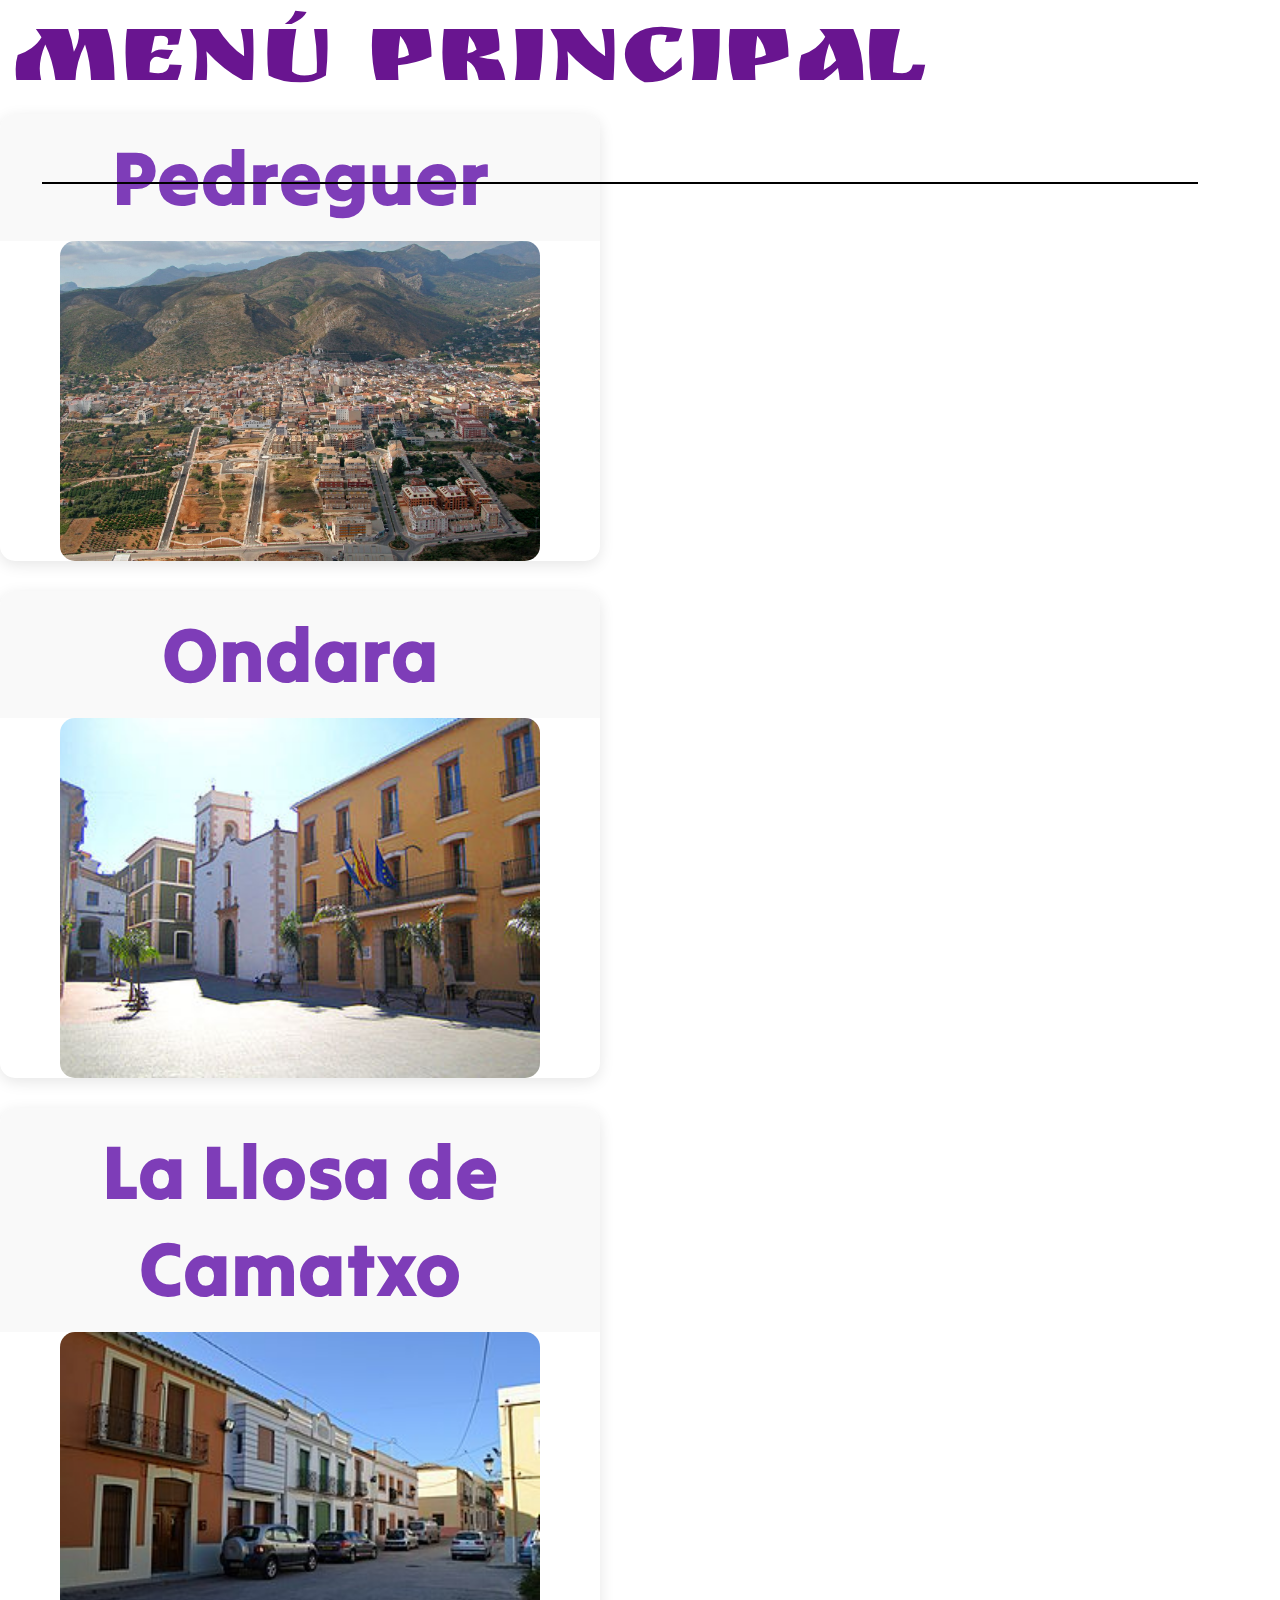
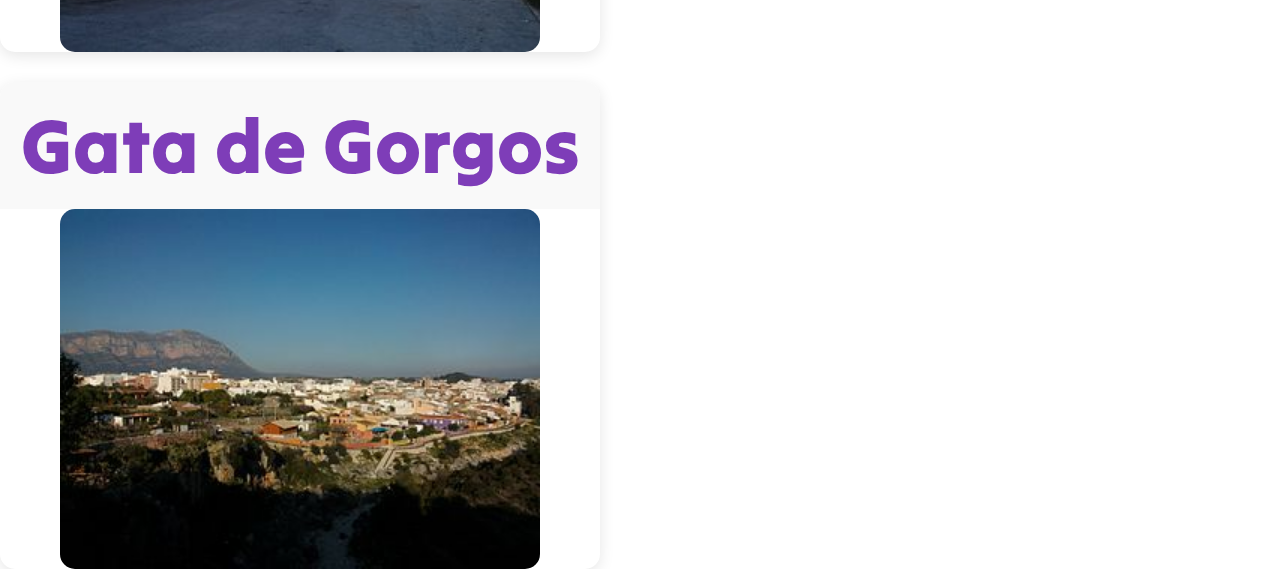
<file: index.html>
<!DOCTYPE html>
<html lang="en">
<head>
    <link rel="preconnect" href="https://fonts.googleapis.com">
    <link rel="preconnect" href="https://fonts.gstatic.com" crossorigin>
    <link href="https://fonts.googleapis.com/css2?family=Tilt+Warp&display=swap" rel="stylesheet">
    <link rel="preconnect" href="https://fonts.googleapis.com">
    <link rel="preconnect" href="https://fonts.gstatic.com" crossorigin>
    <link href="https://fonts.googleapis.com/css2?family=Ruslan+Display&family=Sixtyfour+Convergence&family=Tilt+Warp&display=swap" rel="stylesheet">
    <link rel="preconnect" href="https://fonts.googleapis.com">
    <link rel="preconnect" href="https://fonts.gstatic.com" crossorigin>
    <link href="https://fonts.googleapis.com/css2?family=Ruslan+Display&family=Sixtyfour+Convergence&display=swap" rel="stylesheet">
    <link rel='stylesheet' href='https://cdn-uicons.flaticon.com/2.6.0/uicons-bold-rounded/css/uicons-bold-rounded.css'>
    <link rel="stylesheet" type="text/css" href="estilo.css">
    <meta charset="UTF-8">
    <meta name="viewport" content="width=device-width, initial-scale=1.0">
    <title>Wiki24H</title>
    
</head>
<body>
    <div class="cabecera">
        <div class="Titulo"><h1 class="Nombre_Pagina">Menú principal</h1></div>


        
        <input class="checkbox" type="checkbox" >
        <i class="icons fi fi-br-menu-burger"></i>
        <i class="icons fi fi-br-cross"></i>
        <ul class="menu">
            <li><a href="">Perfil <img src="imgs/user-svgrepo-com.svg" alt="Perfil"></a></li>
            <li><a href="favoritos.html">Favoritos <img src="imgs/hearth-svgrepo-com.svg" alt="Favoritos icon"></a></li>
            <li><a href="index.html">Menú principal</a></li>
            <li><a href="">Cerrar sesión <img src="imgs/user-xmark-alt-1-svgrepo-com.svg" alt="cerrar sesión"></a></li>
            <li><a href="google_maps.html">Maps <img src="imgs/map-svgrepo-com.svg" alt="Map icon"></a></li>
        </ul>
        
        
        <div class="sepaCabCont">
            <div class="linea"></div>
        </div>
        
    </div>




    <div class="gallery-menu">
        <a href="pueblo_Pedreguer.html">
            <div class="card-menu primero">
                <h2 class="nombre_pueblo">Pedreguer</h2>
                <img src="imgs/Pedreguer_desde_el_aire.jpg" alt="Pedreguer">
            </div>
        </a>

        <a href="">
            <div class="card-menu">
                <h2 class="nombre_pueblo">Ondara</h2>
                <img src="imgs/ondara.jpg" alt="Ondara">
            </div>
        </a>
        
        <a href="">
            <div class="card-menu">
                <h2 class="nombre_pueblo">La Llosa de Camatxo</h2>
                <img src="imgs/La_Llosa_de_Camatxo.JPG" alt="La Llosa de Camatxo">
            </div>
        </a>
        
        <a href="">
            <div class="card-menu">
                <h2 class="nombre_pueblo">Gata de Gorgos</h2>
                <img src="imgs/ata_orgos.jpg" alt="Gata de Gorgos">
            </div>
        </a>
        
    </div>

</body>
</html>
</file>
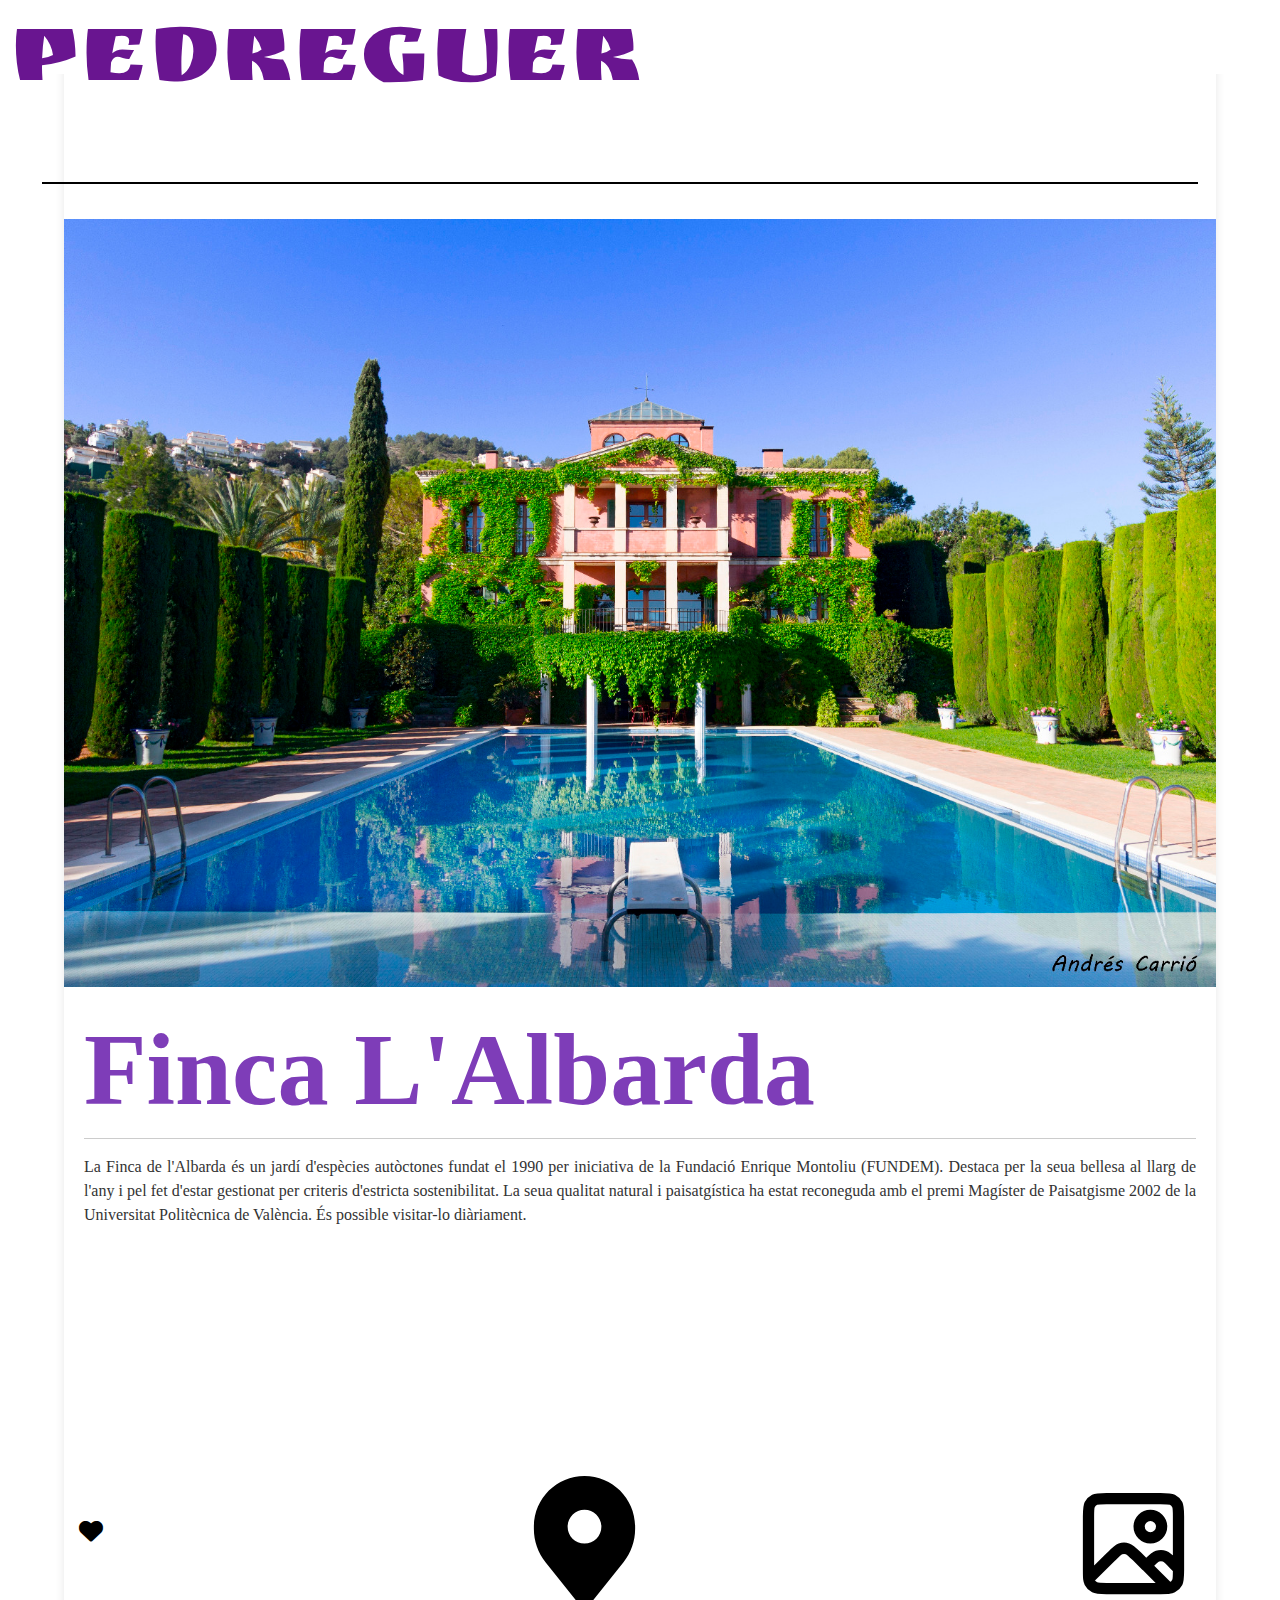
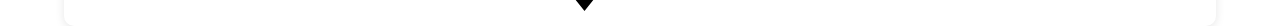
<file: DescripcionAlbarda.html>
<!DOCTYPE html>
<html lang="en">
<head>

    <link rel="stylesheet" href="https://cdnjs.cloudflare.com/ajax/libs/font-awesome/6.0.0-beta3/css/all.min.css">

    <link rel="preconnect" href="https://fonts.googleapis.com">
    <link rel="preconnect" href="https://fonts.gstatic.com" crossorigin>
    <link href="https://fonts.googleapis.com/css2?family=Tilt+Warp&display=swap" rel="stylesheet">
    <link rel="preconnect" href="https://fonts.googleapis.com">
    <link rel="preconnect" href="https://fonts.gstatic.com" crossorigin>
    <link href="https://fonts.googleapis.com/css2?family=Ruslan+Display&family=Sixtyfour+Convergence&family=Tilt+Warp&display=swap" rel="stylesheet">
    <link rel="preconnect" href="https://fonts.googleapis.com">
    <link rel="preconnect" href="https://fonts.gstatic.com" crossorigin>
    <link href="https://fonts.googleapis.com/css2?family=Ruslan+Display&family=Sixtyfour+Convergence&display=swap" rel="stylesheet">
    <link rel='stylesheet' href='https://cdn-uicons.flaticon.com/2.6.0/uicons-bold-rounded/css/uicons-bold-rounded.css'>
    <link rel="stylesheet" type="text/css" href="estilo.css">
    <meta charset="UTF-8">
    <meta name="viewport" content="width=device-width, initial-scale=1.0">
    <title>Finca L'Albarda</title>
</head>
<body>
    <div class="cabecera">
        <a style="text-decoration: none;" href="pueblo_Pedreguer.html"><div class="Titulo"><h1 class="Nombre_Pagina">Pedreguer</h1></div></a>
        


        
        <input class="checkbox" type="checkbox" >
        <i class="icons fi fi-br-menu-burger"></i>
        <i class="icons fi fi-br-cross"></i>
        <ul class="menu">
            <li><a href="">Perfil <img src="imgs/user-svgrepo-com.svg" alt="Perfil"></a></li>
            <li><a href="favoritos.html">Favoritos <img src="imgs/hearth-svgrepo-com.svg" alt="Favoritos icon"></a></li>
            <li><a href="index.html">Menú principal</a></li>
            <li><a href="">Cerrar sesión <img src="imgs/user-xmark-alt-1-svgrepo-com.svg" alt="cerrar sesión"></a></li>
            <li><a href="google_maps.html">Maps <img src="imgs/map-svgrepo-com.svg" alt="Map icon"></a></li>
        </ul>
        
        
        <div class="sepaCabCont">
            <div class="linea"></div>
        </div>
    </div>




    <div class="card-lugar">
        <img src="imgs/Finca_la_Albarda.JPG" alt="Iglesia Pedreguer">
        <div class="card-content-lugar">
            <h2>Finca L'Albarda</h2>
            <hr>
            <p>
                La Finca de l'Albarda és un jardí d'espècies autòctones fundat el 1990 per iniciativa de la Fundació Enrique Montoliu (FUNDEM). Destaca per la seua bellesa al llarg de l'any i pel fet d'estar gestionat per criteris d'estricta sostenibilitat.  La seua qualitat natural i paisatgística ha estat reconeguda amb el premi Magíster de Paisatgisme 2002 de la Universitat Politècnica de València.
És possible visitar-lo diàriament.
            </p>
        </div>
        <div class="card-icons-lugar">
            <label class="icon-button-lugar" for="favCheckbox">
                <input type="checkbox" id="favCheckbox">
                <i class="fa fa-heart"></i>
            </label>

            <a href="https://maps.app.goo.gl/X7trMU1zx5pVqWdY9" class="icon-button-lugar icon-imagenes">
                <img src="imgs/map-pin-svgrepo-com.svg" alt="">
            </a>

            <a href="imgAlbarda.html" class="icon-button-lugar icon-imagenes">
                <img src="imgs/image-square-svgrepo-com.svg" alt="">
            </a>
        </div>
    </div>
</body>
</html>
</file>
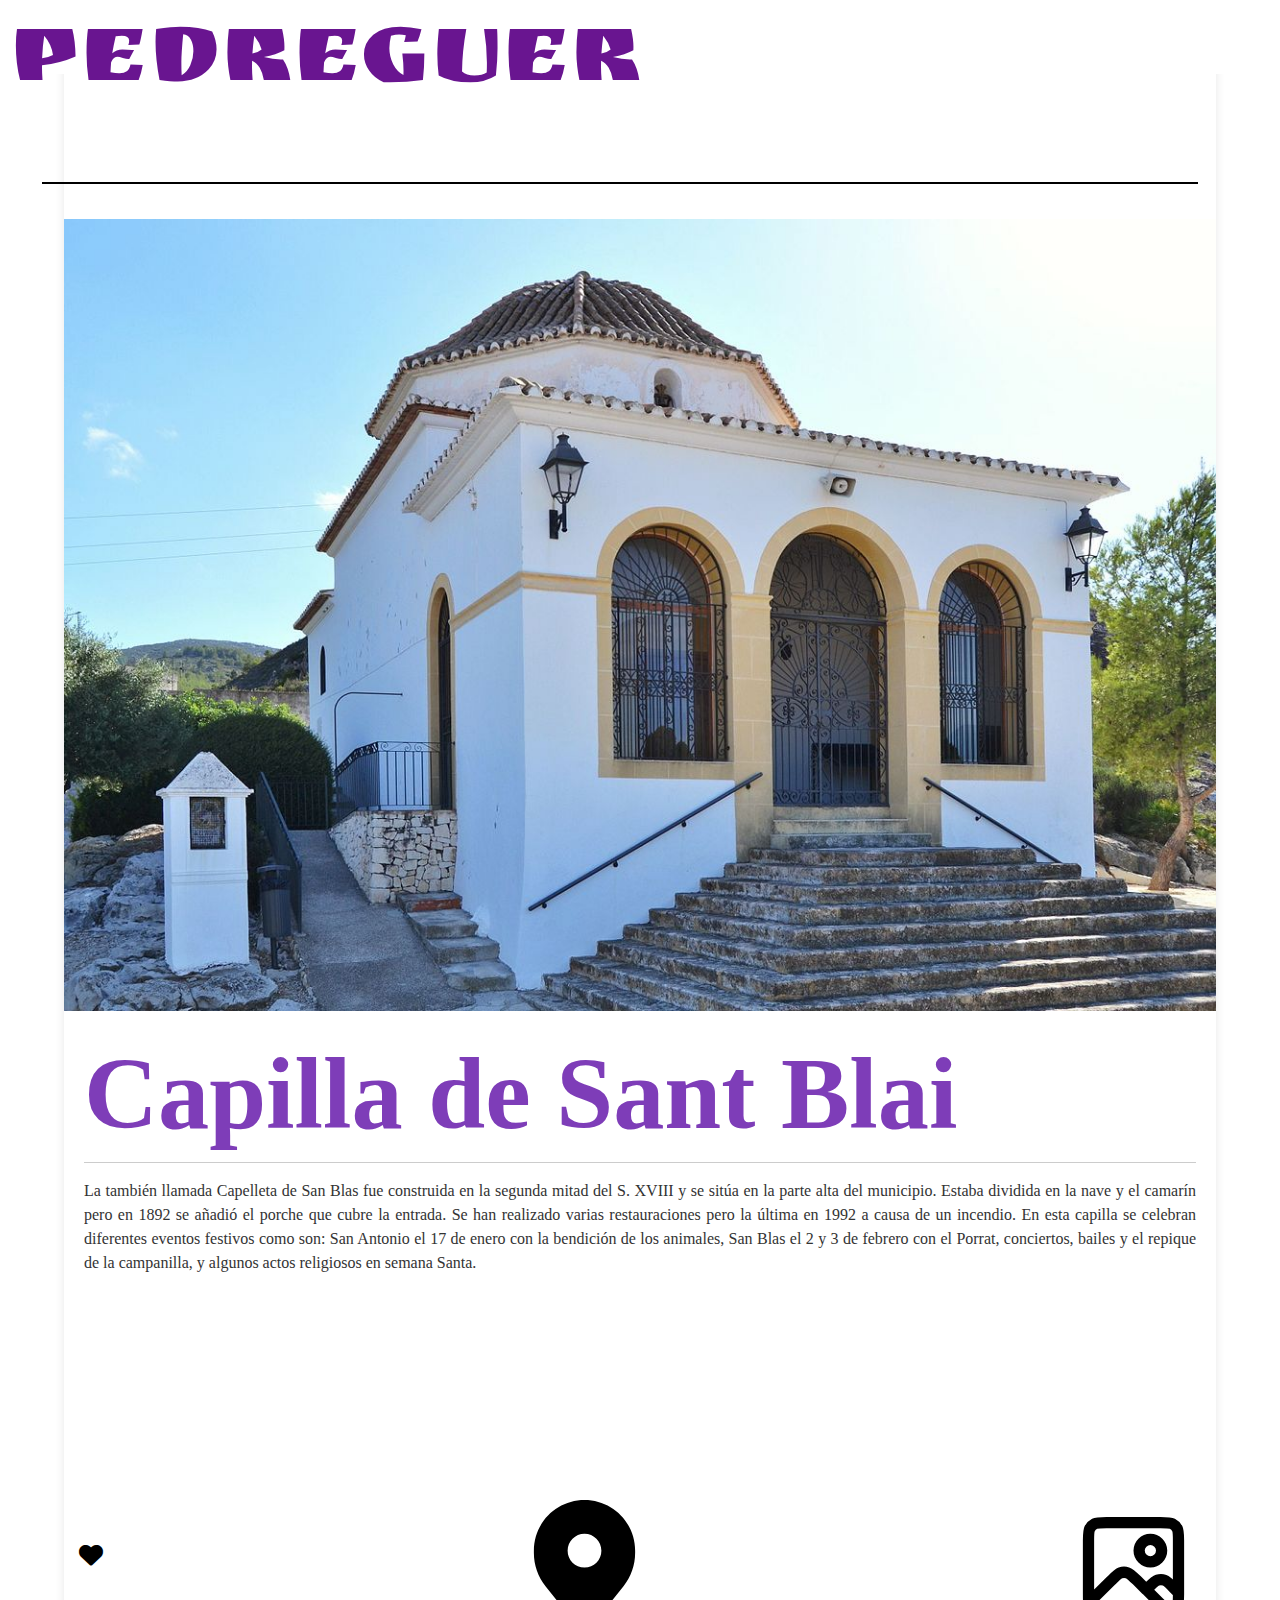
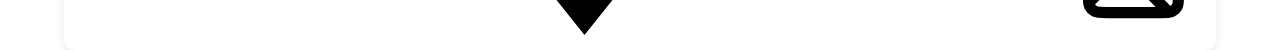
<file: DescripcionCapilla.html>
<!DOCTYPE html>
<html lang="en">
<head>

    <link rel="stylesheet" href="https://cdnjs.cloudflare.com/ajax/libs/font-awesome/6.0.0-beta3/css/all.min.css">

    <link rel="preconnect" href="https://fonts.googleapis.com">
    <link rel="preconnect" href="https://fonts.gstatic.com" crossorigin>
    <link href="https://fonts.googleapis.com/css2?family=Tilt+Warp&display=swap" rel="stylesheet">
    <link rel="preconnect" href="https://fonts.googleapis.com">
    <link rel="preconnect" href="https://fonts.gstatic.com" crossorigin>
    <link href="https://fonts.googleapis.com/css2?family=Ruslan+Display&family=Sixtyfour+Convergence&family=Tilt+Warp&display=swap" rel="stylesheet">
    <link rel="preconnect" href="https://fonts.googleapis.com">
    <link rel="preconnect" href="https://fonts.gstatic.com" crossorigin>
    <link href="https://fonts.googleapis.com/css2?family=Ruslan+Display&family=Sixtyfour+Convergence&display=swap" rel="stylesheet">
    <link rel='stylesheet' href='https://cdn-uicons.flaticon.com/2.6.0/uicons-bold-rounded/css/uicons-bold-rounded.css'>
    <link rel="stylesheet" type="text/css" href="estilo.css">
    <meta charset="UTF-8">
    <meta name="viewport" content="width=device-width, initial-scale=1.0">
    <title>Capilla de Sant Blai</title>
</head>
<body>
    <div class="cabecera">
        <a style="text-decoration: none;" href="pueblo_Pedreguer.html"><div class="Titulo"><h1 class="Nombre_Pagina">Pedreguer</h1></div></a>
        


        
        <input class="checkbox" type="checkbox" >
        <i class="icons fi fi-br-menu-burger"></i>
        <i class="icons fi fi-br-cross"></i>
        <ul class="menu">
            <li><a href="">Perfil <img src="imgs/user-svgrepo-com.svg" alt="Perfil"></a></li>
            <li><a href="favoritos.html">Favoritos <img src="imgs/hearth-svgrepo-com.svg" alt="Favoritos icon"></a></li>
            <li><a href="index.html">Menú principal</a></li>
            <li><a href="">Cerrar sesión <img src="imgs/user-xmark-alt-1-svgrepo-com.svg" alt="cerrar sesión"></a></li>
            <li><a href="google_maps.html">Maps <img src="imgs/map-svgrepo-com.svg" alt="Map icon"></a></li>
        </ul>
        
        
        <div class="sepaCabCont">
            <div class="linea"></div>
        </div>
    </div>




    <div class="card-lugar">
        <img src="imgs/Capelleta_pedreguer.jpg" alt="Capilla de Sant Blai">
        <div class="card-content-lugar">
            <h2>Capilla de Sant Blai</h2>
            <hr>
            <p>
                La también llamada Capelleta de San Blas fue construida en la segunda mitad del S. XVIII y se sitúa en la parte alta del municipio. Estaba dividida en la nave y el camarín pero en 1892 se añadió el porche que cubre la entrada. Se han realizado varias restauraciones pero la última en 1992 a causa de un incendio. En esta capilla se celebran diferentes eventos festivos como son: San Antonio el 17 de enero con la bendición de los animales, San Blas el 2 y 3 de febrero con el Porrat, conciertos, bailes y el repique de la campanilla, y algunos actos religiosos en semana Santa.
            </p>
        </div>
        <div class="card-icons-lugar">
            <label class="icon-button-lugar" for="favCheckbox">
                <input type="checkbox" id="favCheckbox">
                <i class="fa fa-heart"></i>
            </label>

            <a href="https://maps.app.goo.gl/9LSUtM3854cUE6Qn9" class="icon-button-lugar icon-imagenes">
                <img src="imgs/map-pin-svgrepo-com.svg" alt="">
            </a>
        
            <a href="imgCapilla.html" class="icon-button-lugar icon-imagenes">
                <img src="imgs/image-square-svgrepo-com.svg" alt="">
            </a>
        </div>
    </div>
</body>
</html>
</file>
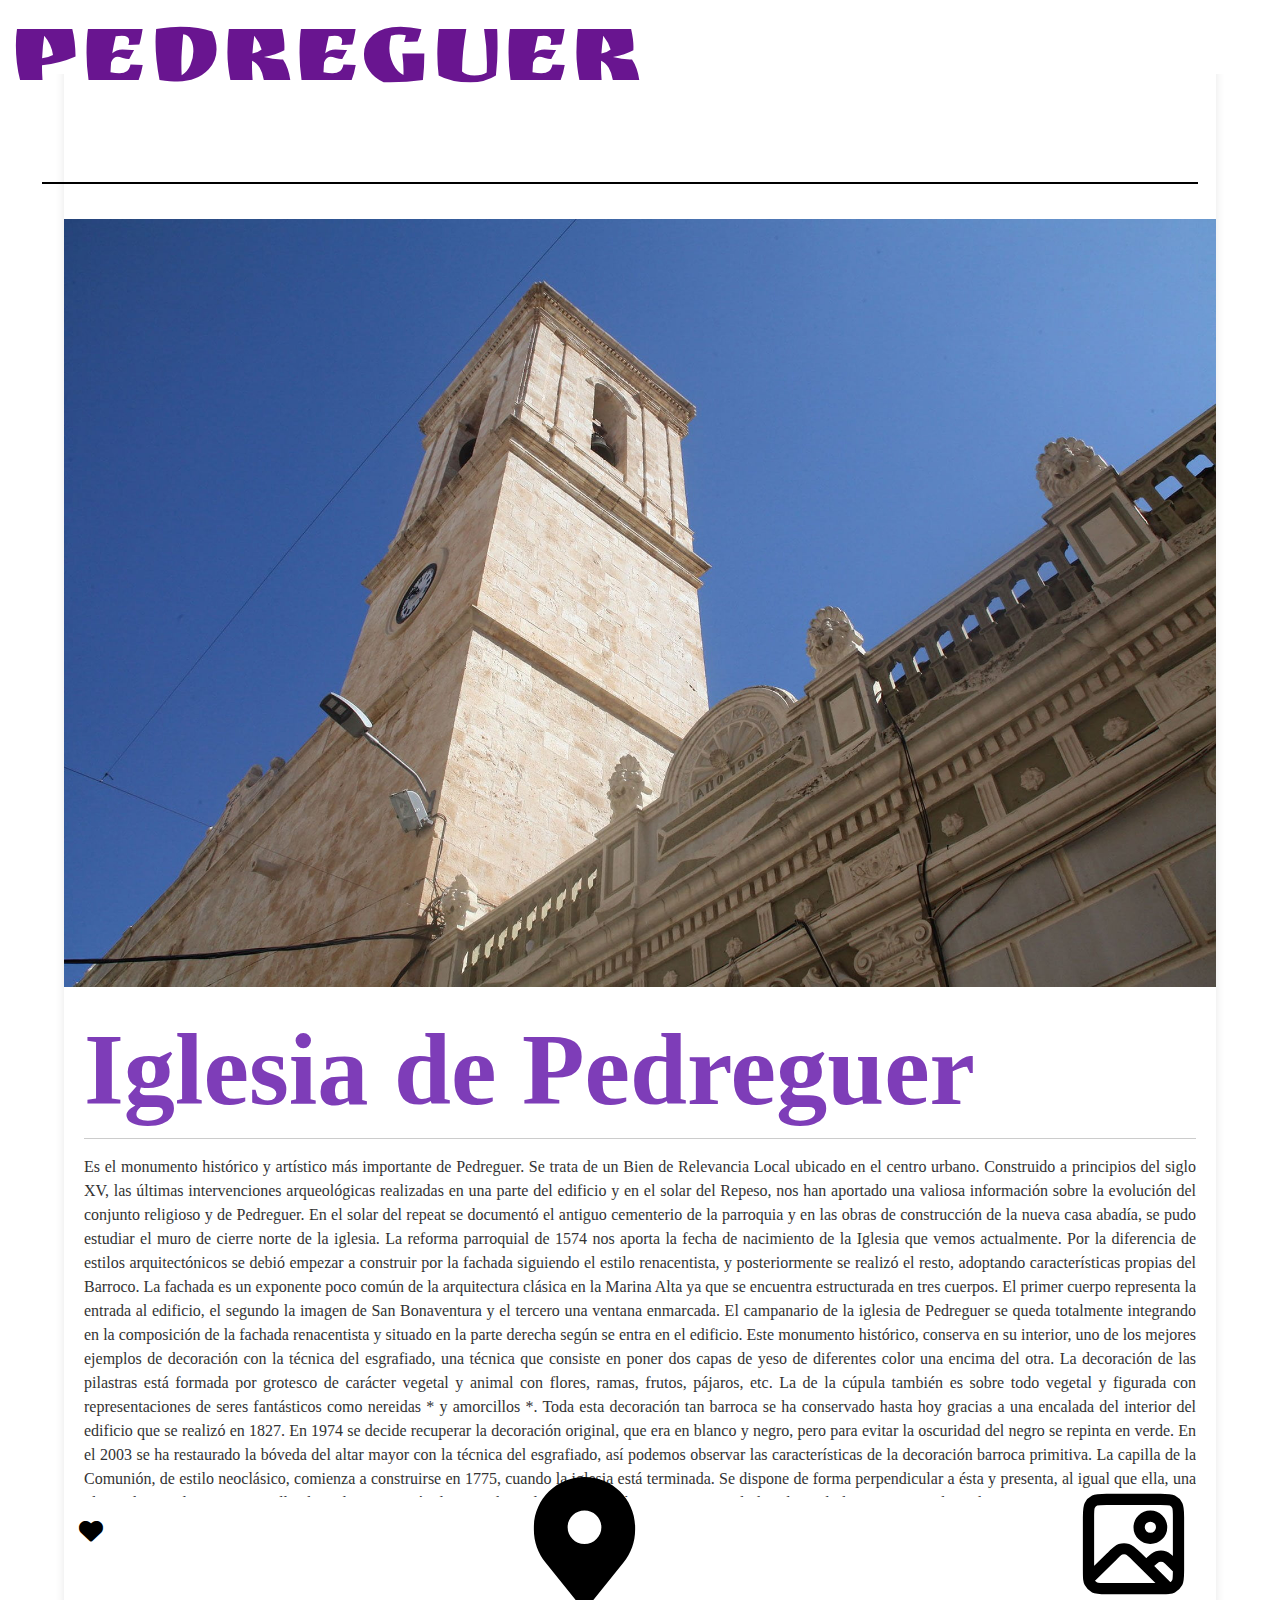
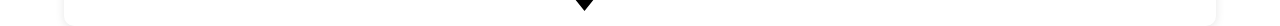
<file: DescripcionIglesia.html>
<!DOCTYPE html>
<html lang="en">
<head>

    <link rel="stylesheet" href="https://cdnjs.cloudflare.com/ajax/libs/font-awesome/6.0.0-beta3/css/all.min.css">

    <link rel="preconnect" href="https://fonts.googleapis.com">
    <link rel="preconnect" href="https://fonts.gstatic.com" crossorigin>
    <link href="https://fonts.googleapis.com/css2?family=Tilt+Warp&display=swap" rel="stylesheet">
    <link rel="preconnect" href="https://fonts.googleapis.com">
    <link rel="preconnect" href="https://fonts.gstatic.com" crossorigin>
    <link href="https://fonts.googleapis.com/css2?family=Ruslan+Display&family=Sixtyfour+Convergence&family=Tilt+Warp&display=swap" rel="stylesheet">
    <link rel="preconnect" href="https://fonts.googleapis.com">
    <link rel="preconnect" href="https://fonts.gstatic.com" crossorigin>
    <link href="https://fonts.googleapis.com/css2?family=Ruslan+Display&family=Sixtyfour+Convergence&display=swap" rel="stylesheet">
    <link rel='stylesheet' href='https://cdn-uicons.flaticon.com/2.6.0/uicons-bold-rounded/css/uicons-bold-rounded.css'>
    <link rel="stylesheet" type="text/css" href="estilo.css">
    <meta charset="UTF-8">
    <meta name="viewport" content="width=device-width, initial-scale=1.0">
    <title>Iglesia de Pedreguer</title>
</head>
<body>
    <div class="cabecera">
        <a style="text-decoration: none;" href="pueblo_Pedreguer.html"><div class="Titulo"><h1 class="Nombre_Pagina">Pedreguer</h1></div></a>
        


        
        <input class="checkbox" type="checkbox" >
        <i class="icons fi fi-br-menu-burger"></i>
        <i class="icons fi fi-br-cross"></i>
        <ul class="menu">
            <li><a href="">Perfil <img src="imgs/user-svgrepo-com.svg" alt="Perfil"></a></li>
            <li><a href="favoritos.html">Favoritos <img src="imgs/hearth-svgrepo-com.svg" alt="Favoritos icon"></a></li>
            <li><a href="index.html">Menú principal</a></li>
            <li><a href="">Cerrar sesión <img src="imgs/user-xmark-alt-1-svgrepo-com.svg" alt="cerrar sesión"></a></li>
            <li><a href="google_maps.html">Maps <img src="imgs/map-svgrepo-com.svg" alt="Map icon"></a></li>
        </ul>
        
        
        <div class="sepaCabCont">
            <div class="linea"></div>
        </div>
    </div>




    <div class="card-lugar">
        <img src="imgs/Iglesia_Pedreguer.JPG" alt="Iglesia Pedreguer">
        <div class="card-content-lugar">
            <h2>Iglesia de Pedreguer</h2>
            <hr>
            <p>
                Es el monumento histórico y artístico más importante de Pedreguer. Se trata de un Bien de Relevancia Local ubicado en el centro urbano. Construido a principios del siglo XV, las últimas intervenciones arqueológicas realizadas en una parte del edificio y en el solar del Repeso, nos han aportado una valiosa información sobre la evolución del conjunto religioso y de Pedreguer. En el solar del repeat se documentó el antiguo cementerio de la parroquia y en las obras de construcción de la nueva casa abadía, se pudo estudiar el muro de cierre norte de la iglesia.

La reforma parroquial de 1574 nos aporta la fecha de nacimiento de la Iglesia que vemos actualmente. Por la diferencia de estilos arquitectónicos se debió empezar a construir por la fachada siguiendo el estilo renacentista, y posteriormente se realizó el resto, adoptando características propias del Barroco.

La fachada es un exponente poco común de la arquitectura clásica en la Marina Alta ya que se encuentra estructurada en tres cuerpos. El primer cuerpo representa la entrada al edificio, el segundo la imagen de San Bonaventura y el tercero una ventana enmarcada.

El campanario de la iglesia de Pedreguer se queda totalmente integrando en la composición de la fachada renacentista y situado en la parte derecha según se entra en el edificio.

Este monumento histórico, conserva en su interior, uno de los mejores ejemplos de decoración con la técnica del esgrafiado, una técnica que consiste en poner dos capas de yeso de diferentes color una encima del otra. La decoración de las pilastras está formada por grotesco de carácter vegetal y animal con flores, ramas, frutos, pájaros, etc. La de la cúpula también es sobre todo vegetal y figurada con representaciones de seres fantásticos como nereidas * y amorcillos *. Toda esta decoración tan barroca se ha conservado hasta hoy gracias a una encalada del interior del edificio que se realizó en 1827. En 1974 se decide recuperar la decoración original, que era en blanco y negro, pero para evitar la oscuridad del negro se repinta en verde. En el 2003 se ha restaurado la bóveda del altar mayor con la técnica del esgrafiado, así podemos observar las características de la decoración barroca primitiva.

La capilla de la Comunión, de estilo neoclásico, comienza a construirse en 1775, cuando la iglesia está terminada. Se dispone de forma perpendicular a ésta y presenta, al igual que ella, una planta de cruz latina con capillas laterales y una cúpula central en el crucero.

El órgano Grenzing de la iglesia de la Santa Cruz de Pedreguer se inaugura el día de San Bonaventura de 1997 diseñado por el arquitecto Simon Platt.

            </p>
        </div>
        <div class="card-icons-lugar">
            <label class="icon-button-lugar" for="favCheckbox">
                <input type="checkbox" id="favCheckbox">
                <i class="fa fa-heart"></i>
            </label>

            <a href="https://maps.app.goo.gl/Mife7QApsJtQmM7Y8" class="icon-button-lugar icon-imagenes">
                <img src="imgs/map-pin-svgrepo-com.svg" alt="">
            </a>

            <a href="imgIglesia.html" class="icon-button-lugar icon-imagenes">
                <img src="imgs/image-square-svgrepo-com.svg" alt="">
            </a>
        </div>
    </div>
</body>
</html>
</file>
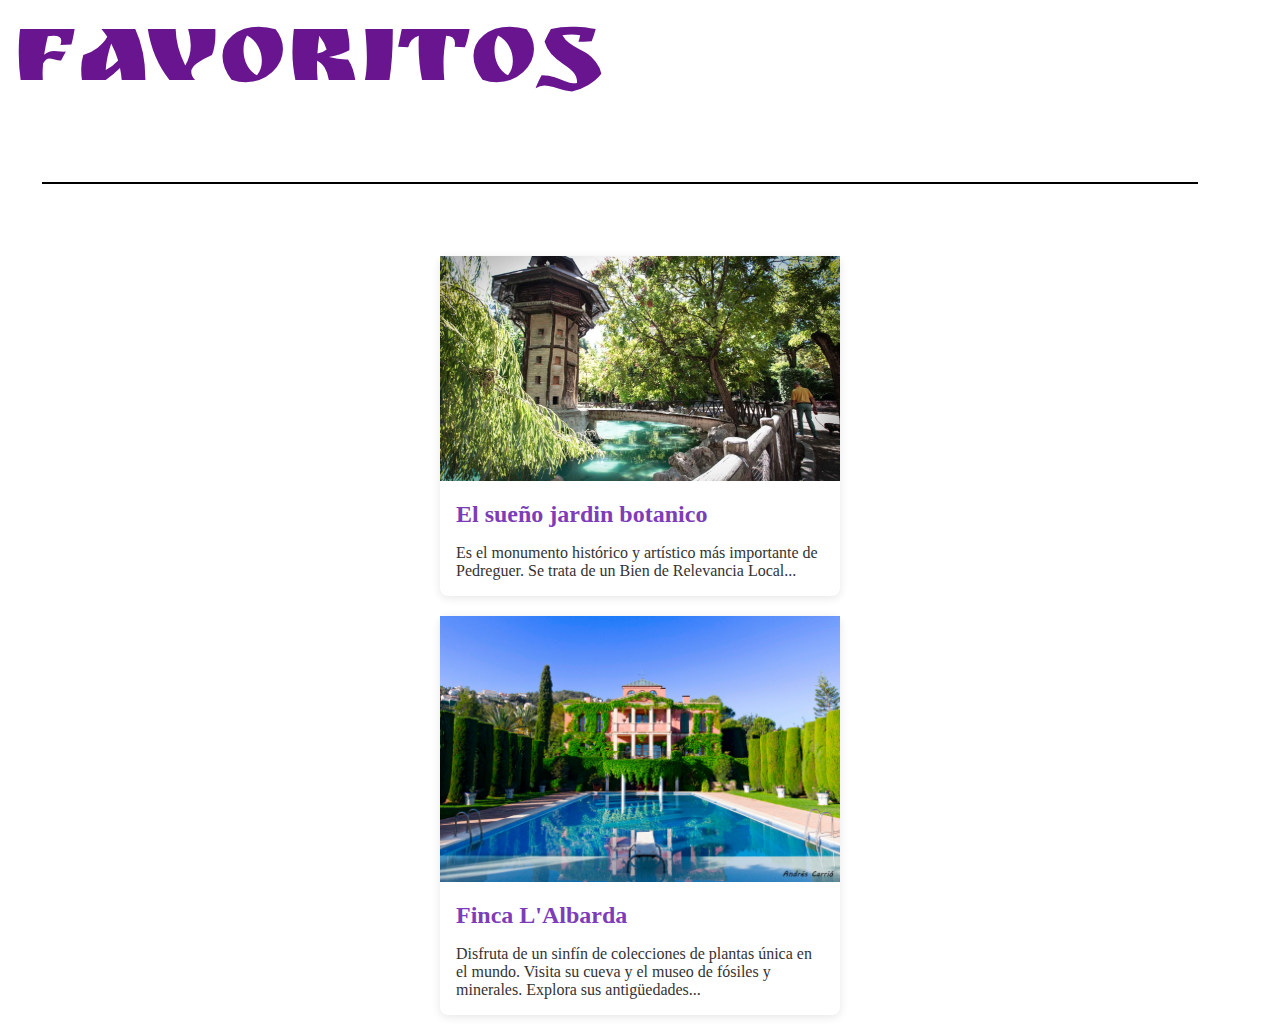
<file: favoritos.html>
<!DOCTYPE html>
<html lang="en">
<head>
    <link rel="preconnect" href="https://fonts.googleapis.com">
    <link rel="preconnect" href="https://fonts.gstatic.com" crossorigin>
    <link href="https://fonts.googleapis.com/css2?family=Tilt+Warp&display=swap" rel="stylesheet">
    <link rel="preconnect" href="https://fonts.googleapis.com">
    <link rel="preconnect" href="https://fonts.gstatic.com" crossorigin>
    <link href="https://fonts.googleapis.com/css2?family=Ruslan+Display&family=Sixtyfour+Convergence&family=Tilt+Warp&display=swap" rel="stylesheet">
    <link rel="preconnect" href="https://fonts.googleapis.com">
    <link rel="preconnect" href="https://fonts.gstatic.com" crossorigin>
    <link href="https://fonts.googleapis.com/css2?family=Ruslan+Display&family=Sixtyfour+Convergence&display=swap" rel="stylesheet">
    <link rel='stylesheet' href='https://cdn-uicons.flaticon.com/2.6.0/uicons-bold-rounded/css/uicons-bold-rounded.css'>
    <link rel="stylesheet" type="text/css" href="estilo.css">
    <meta charset="UTF-8">
    <meta name="viewport" content="width=device-width, initial-scale=1.0">
    <title>Favoritos</title>
</head>
<body>
    <div class="cabecera">
        <a style="text-decoration: none;" href="index.html"><div class="Titulo"><h1 class="Nombre_Pagina">Favoritos</h1></div></a>
        
        
        <input class="checkbox" type="checkbox" >
        <i class="icons fi fi-br-menu-burger"></i>
        <i class="icons fi fi-br-cross"></i>
        <ul class="menu">
            <li><a href="">Perfil <img src="imgs/user-svgrepo-com.svg" alt="Perfil"></a></li>
            <li><a href="favoritos.html">Favoritos <img src="imgs/hearth-svgrepo-com.svg" alt="Favoritos icon"></a></li>
            <li><a href="index.html">Menú principal</a></li>
            <li><a href="">Cerrar sesión <img src="imgs/user-xmark-alt-1-svgrepo-com.svg" alt="cerrar sesión"></a></li>
            <li><a href="google_maps.html">Maps <img src="imgs/map-svgrepo-com.svg" alt="Map icon"></a></li>
        </ul>
        
        
        <div class="sepaCabCont">
            <div class="linea"></div>
        </div>
    </div>


    
    <div class="content_cosas_pueblo">
        <div class="card-container">
            <div class="card pueblo1">
                <a href="DescripcionIglesia.html">
                    <img src="imgs/jardin_ondara.jpg" alt="Iglesia de Pedreguer">
                    <h2>El sueño jardin botanico</h2>
                    <p>Es el monumento histórico y artístico más importante de Pedreguer. Se trata de un Bien de Relevancia Local...</p>
                </a>
            </div>
            <div class="card">
                <a href="DescripcionAlbarda.html">
                    <img src="imgs/Finca_la_Albarda.JPG" alt="Finca L'Albarda">
                    <h2>Finca L'Albarda</h2>
                    <p>Disfruta de un sinfín de colecciones de plantas única en el mundo. Visita su cueva y el museo de fósiles y minerales. Explora sus antigüedades...</p>
                </a>
            </div>
        </div>
    </div>


</body>
</html>
</file>
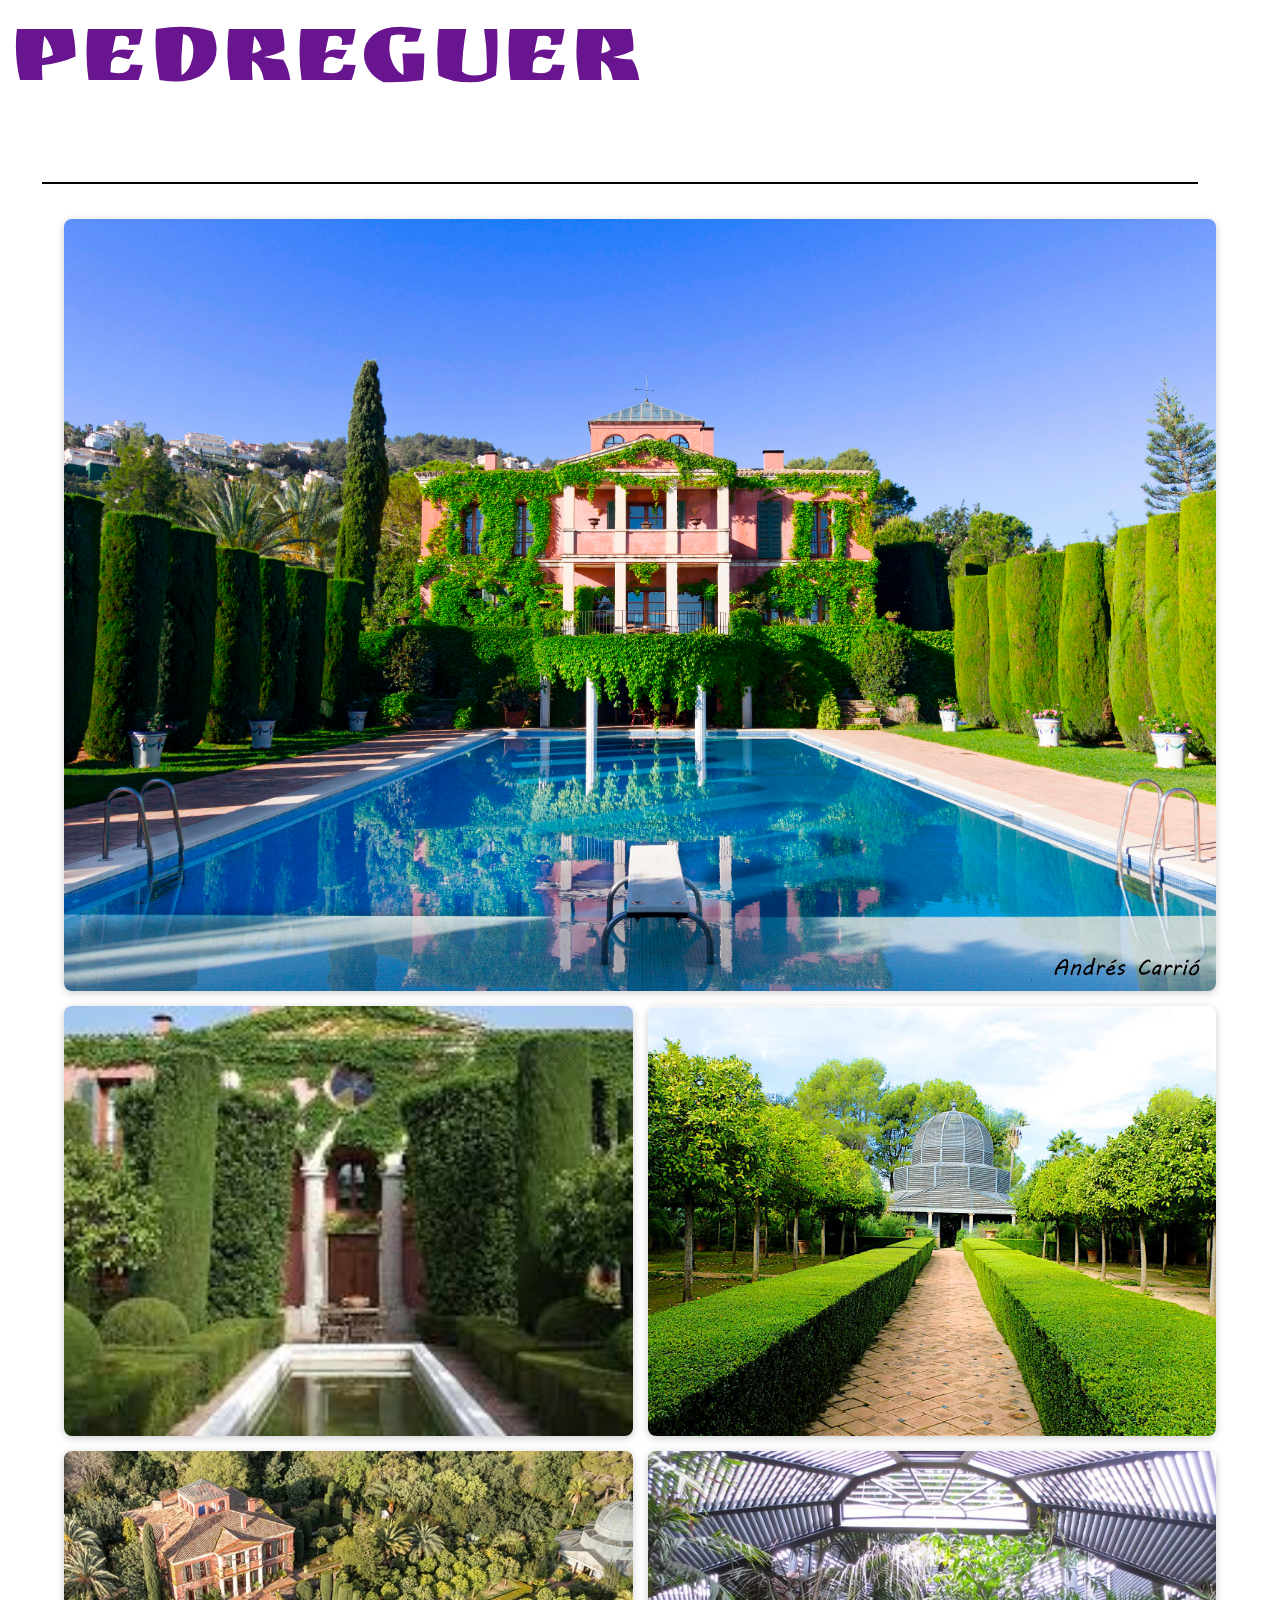
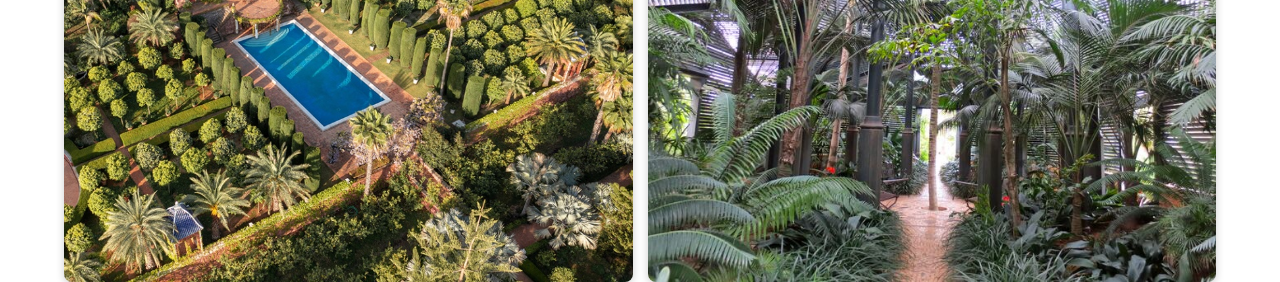
<file: imgAlbarda.html>
<!DOCTYPE html>
<html lang="en">
<head>
    <link rel="preconnect" href="https://fonts.googleapis.com">
    <link rel="preconnect" href="https://fonts.gstatic.com" crossorigin>
    <link href="https://fonts.googleapis.com/css2?family=Tilt+Warp&display=swap" rel="stylesheet">
    <link rel="preconnect" href="https://fonts.googleapis.com">
    <link rel="preconnect" href="https://fonts.gstatic.com" crossorigin>
    <link href="https://fonts.googleapis.com/css2?family=Ruslan+Display&family=Sixtyfour+Convergence&family=Tilt+Warp&display=swap" rel="stylesheet">
    <link rel="preconnect" href="https://fonts.googleapis.com">
    <link rel="preconnect" href="https://fonts.gstatic.com" crossorigin>
    <link href="https://fonts.googleapis.com/css2?family=Ruslan+Display&family=Sixtyfour+Convergence&display=swap" rel="stylesheet">
    <link rel='stylesheet' href='https://cdn-uicons.flaticon.com/2.6.0/uicons-bold-rounded/css/uicons-bold-rounded.css'>
    <link rel="stylesheet" type="text/css" href="estilo.css">
    <meta charset="UTF-8">
    <meta name="viewport" content="width=device-width, initial-scale=1.0">
    <title>Galeria Finca L'Albarda</title>
</head>
<body>
    <div class="cabecera">
        <a style="text-decoration: none;" href="DescripcionAlbarda.html"><div class="Titulo"><h1 class="Nombre_Pagina">Pedreguer</h1></div></a>
        
        
        <input class="checkbox" type="checkbox" >
        <i class="icons fi fi-br-menu-burger"></i>
        <i class="icons fi fi-br-cross"></i>
        <ul class="menu">
            <li><a href="">Perfil <img src="imgs/user-svgrepo-com.svg" alt="Perfil"></a></li>
            <li><a href="favoritos.html">Favoritos <img src="imgs/hearth-svgrepo-com.svg" alt="Favoritos icon"></a></li>
            <li><a href="index.html">Menú principal</a></li>
            <li><a href="">Cerrar sesión <img src="imgs/user-xmark-alt-1-svgrepo-com.svg" alt="cerrar sesión"></a></li>
            <li><a href="google_maps.html">Maps <img src="imgs/map-svgrepo-com.svg" alt="Map icon"></a></li>
        </ul>
        
        
        <div class="sepaCabCont">
            <div class="linea"></div>
        </div>
    </div>


    <div class="gallery">
        <div class="photo large"><img src="imgs/Finca_la_Albarda.JPG" alt="Foto 1"></div>
        <div class="photo"><img src="imgs/albarda1.jpg" alt="Foto 2"></div>
        <div class="photo"><img src="imgs/albarda2.jpg" alt="Foto 3"></div>
        <div class="photo"><img src="imgs/albarda3.jpg" alt="Foto 4"></div>
        <div class="photo"><img src="imgs/albarda4.jpg" alt="Foto 5"></div>
    </div>



</body>
</html>
</file>
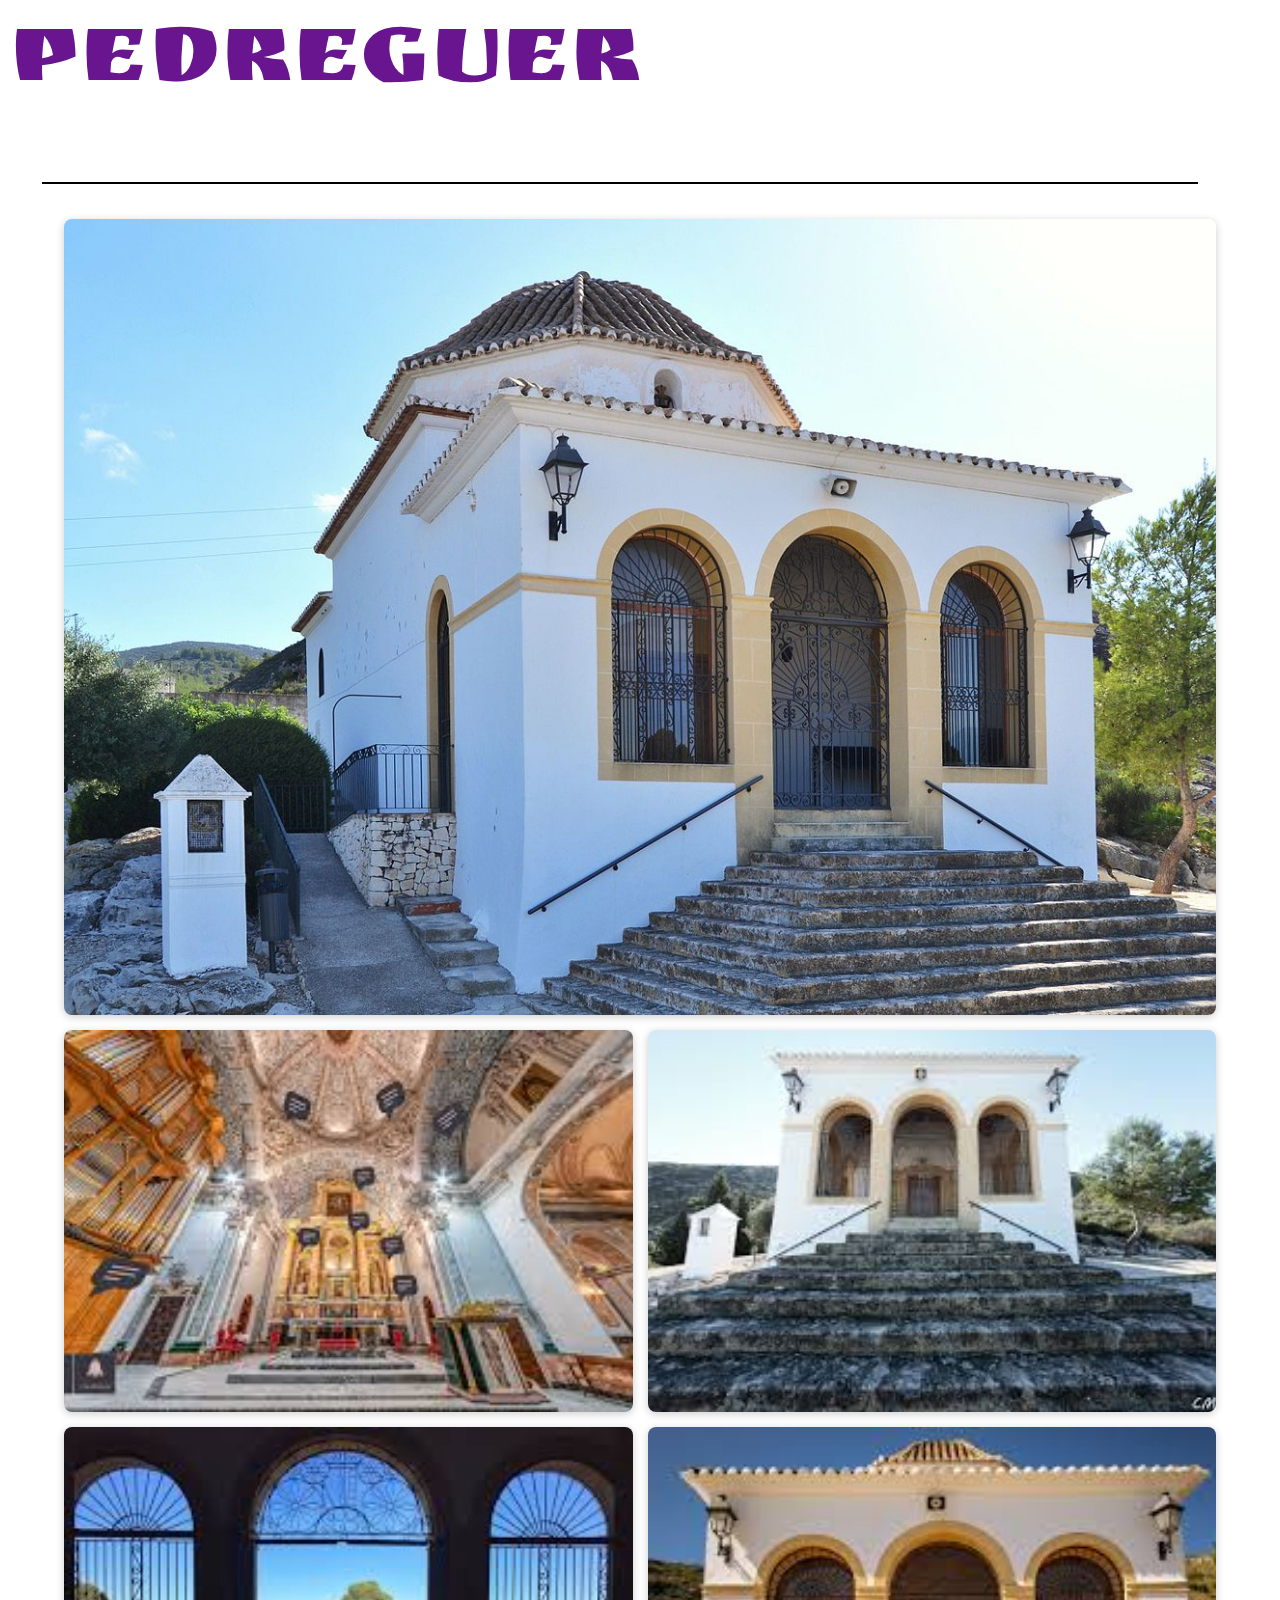
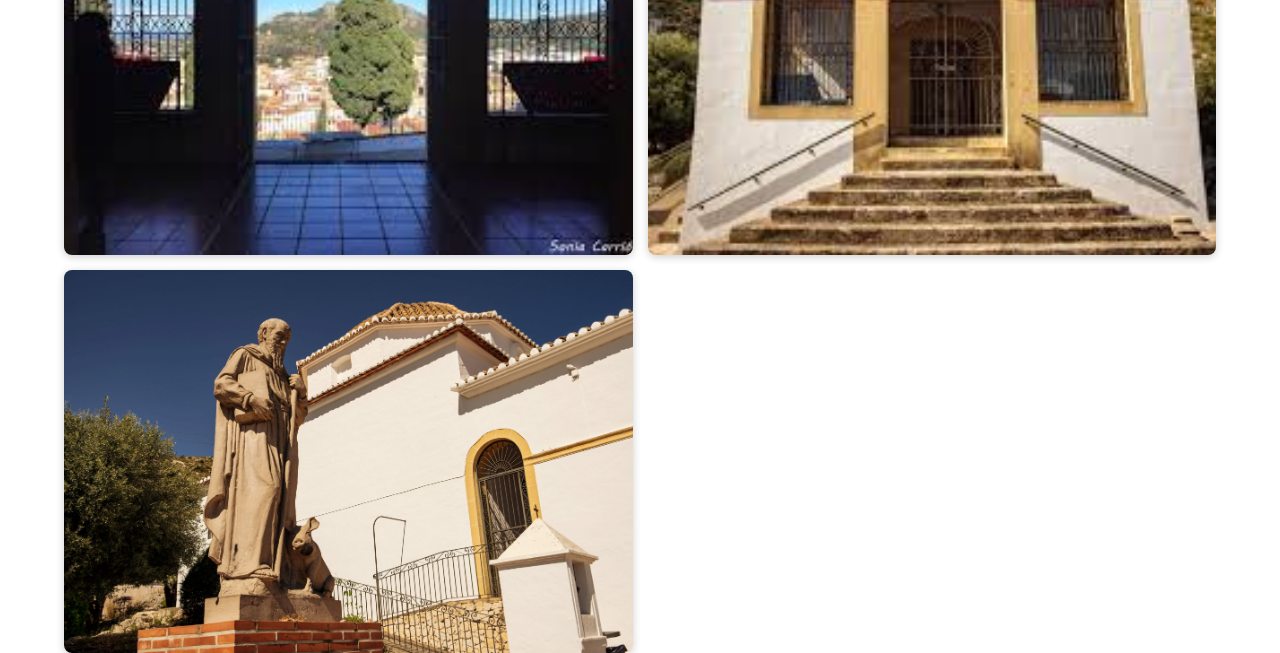
<file: imgCapilla.html>
<!DOCTYPE html>
<html lang="en">
<head>
    <link rel="preconnect" href="https://fonts.googleapis.com">
    <link rel="preconnect" href="https://fonts.gstatic.com" crossorigin>
    <link href="https://fonts.googleapis.com/css2?family=Tilt+Warp&display=swap" rel="stylesheet">
    <link rel="preconnect" href="https://fonts.googleapis.com">
    <link rel="preconnect" href="https://fonts.gstatic.com" crossorigin>
    <link href="https://fonts.googleapis.com/css2?family=Ruslan+Display&family=Sixtyfour+Convergence&family=Tilt+Warp&display=swap" rel="stylesheet">
    <link rel="preconnect" href="https://fonts.googleapis.com">
    <link rel="preconnect" href="https://fonts.gstatic.com" crossorigin>
    <link href="https://fonts.googleapis.com/css2?family=Ruslan+Display&family=Sixtyfour+Convergence&display=swap" rel="stylesheet">
    <link rel='stylesheet' href='https://cdn-uicons.flaticon.com/2.6.0/uicons-bold-rounded/css/uicons-bold-rounded.css'>
    <link rel="stylesheet" type="text/css" href="estilo.css">
    <meta charset="UTF-8">
    <meta name="viewport" content="width=device-width, initial-scale=1.0">
    <title>Galeria Capilleta</title>
</head>
<body>
    <div class="cabecera">
        <a style="text-decoration: none;" href="DescripcionCapilla.html"><div class="Titulo"><h1 class="Nombre_Pagina">Pedreguer</h1></div></a>
        
        
        <input class="checkbox" type="checkbox" >
        <i class="icons fi fi-br-menu-burger"></i>
        <i class="icons fi fi-br-cross"></i>
        <ul class="menu">
            <li><a href="">Perfil <img src="imgs/user-svgrepo-com.svg" alt="Perfil"></a></li>
            <li><a href="favoritos.html">Favoritos <img src="imgs/hearth-svgrepo-com.svg" alt="Favoritos icon"></a></li>
            <li><a href="index.html">Menú principal</a></li>
            <li><a href="">Cerrar sesión <img src="imgs/user-xmark-alt-1-svgrepo-com.svg" alt="cerrar sesión"></a></li>
            <li><a href="google_maps.html">Maps <img src="imgs/map-svgrepo-com.svg" alt="Map icon"></a></li>
        </ul>
        
        
        <div class="sepaCabCont">
            <div class="linea"></div>
        </div>
    </div>


    <div class="gallery">
        <div class="photo large"><img src="imgs/Capelleta_pedreguer.jpg" alt="Foto 1"></div>
        <div class="photo"><img src="imgs/capilla interior.jpg" alt="Foto 2"></div>
        <div class="photo"><img src="imgs/capilla_escalera.jpg" alt="Foto 3"></div>
        <div class="photo"><img src="imgs/capilla_porche.jpg" alt="Foto 4"></div>
        <div class="photo"><img src="imgs/capilla_puerta.jpg" alt="Foto 5"></div>
        <div class="photo"><img src="imgs/capilla_estatua.jpg" alt="Foto 6"></div>
    </div>



</body>
</html>
</file>
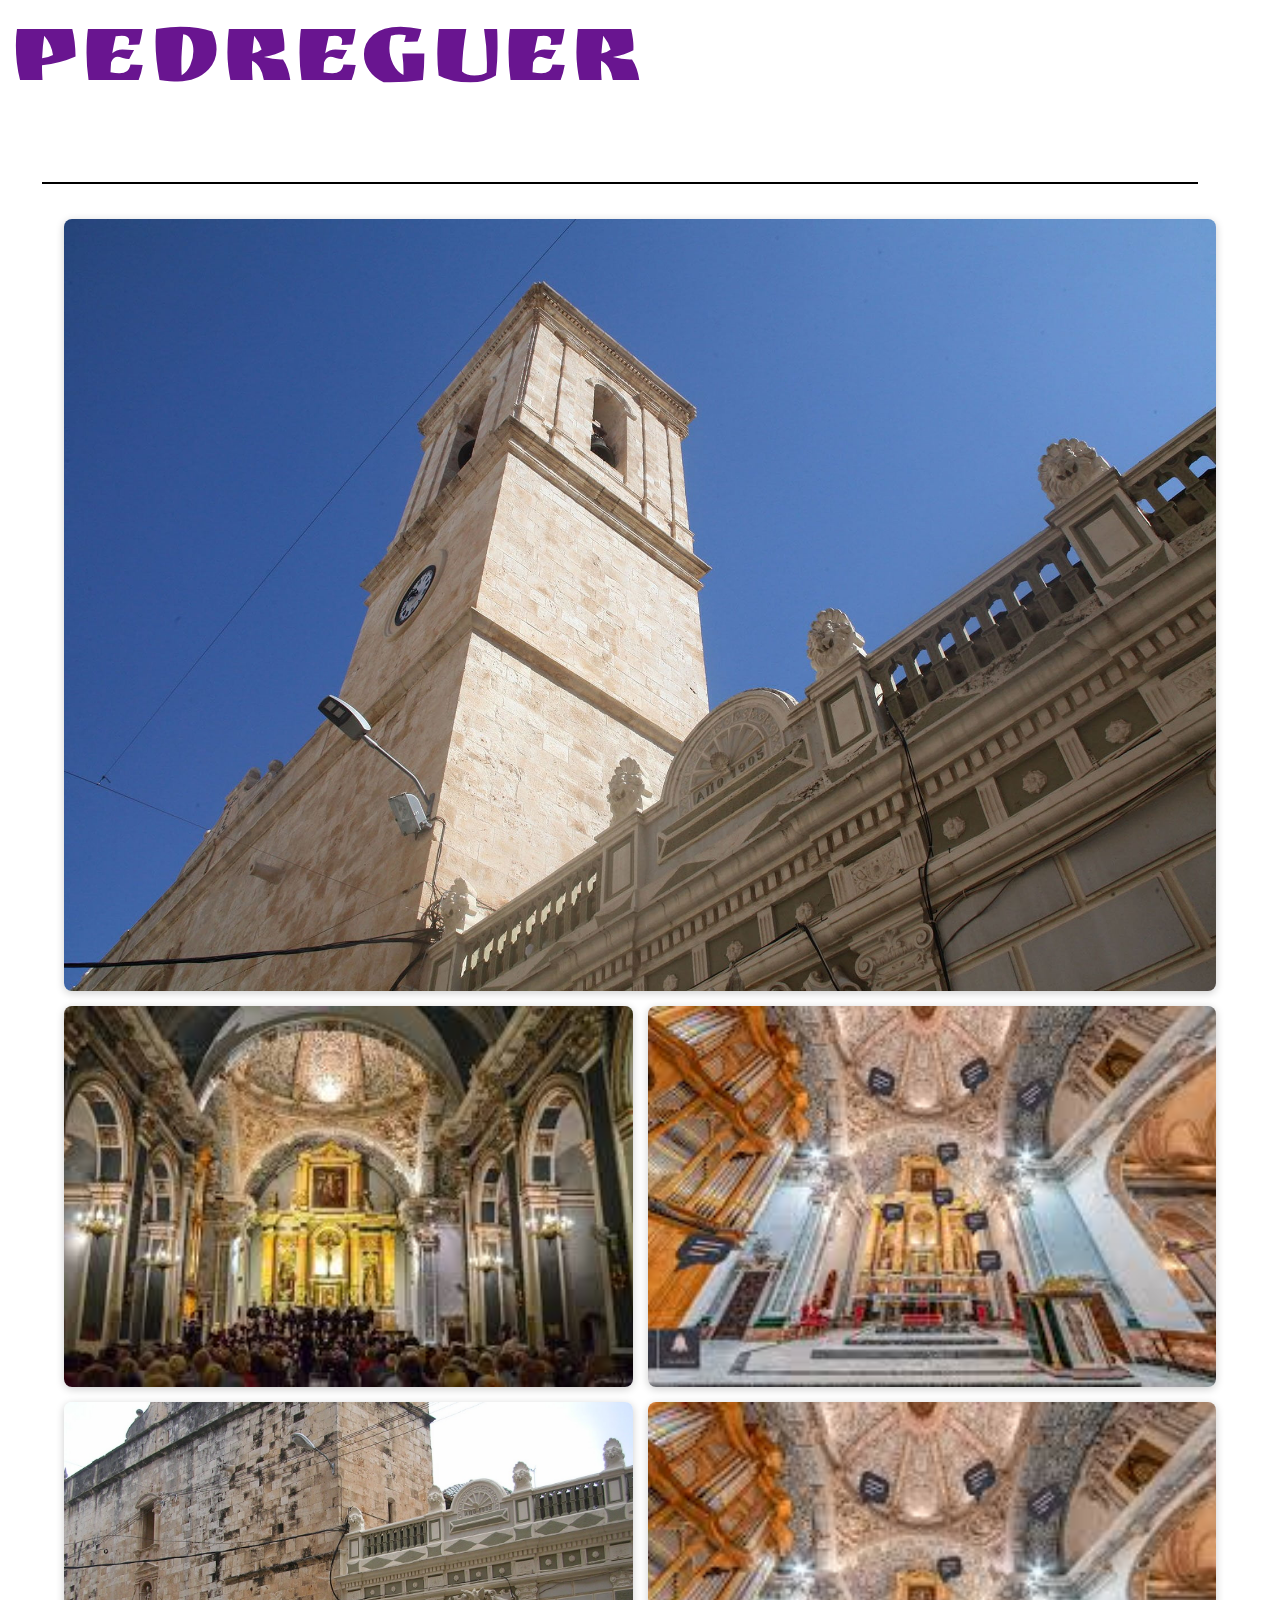
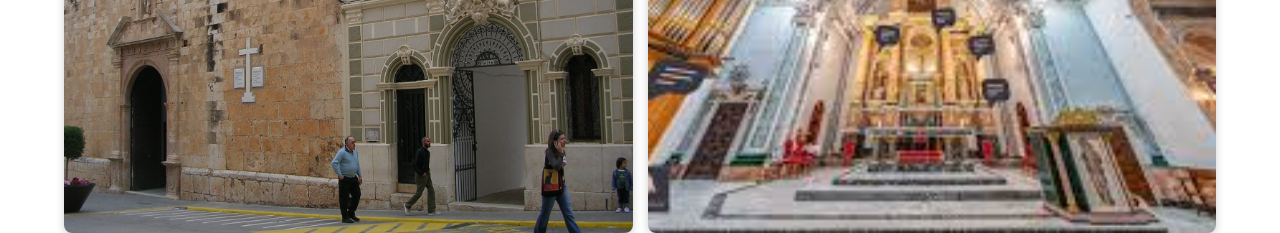
<file: imgIglesia.html>
<!DOCTYPE html>
<html lang="en">
<head>
    <link rel="preconnect" href="https://fonts.googleapis.com">
    <link rel="preconnect" href="https://fonts.gstatic.com" crossorigin>
    <link href="https://fonts.googleapis.com/css2?family=Tilt+Warp&display=swap" rel="stylesheet">
    <link rel="preconnect" href="https://fonts.googleapis.com">
    <link rel="preconnect" href="https://fonts.gstatic.com" crossorigin>
    <link href="https://fonts.googleapis.com/css2?family=Ruslan+Display&family=Sixtyfour+Convergence&family=Tilt+Warp&display=swap" rel="stylesheet">
    <link rel="preconnect" href="https://fonts.googleapis.com">
    <link rel="preconnect" href="https://fonts.gstatic.com" crossorigin>
    <link href="https://fonts.googleapis.com/css2?family=Ruslan+Display&family=Sixtyfour+Convergence&display=swap" rel="stylesheet">
    <link rel='stylesheet' href='https://cdn-uicons.flaticon.com/2.6.0/uicons-bold-rounded/css/uicons-bold-rounded.css'>
    <link rel="stylesheet" type="text/css" href="estilo.css">
    <meta charset="UTF-8">
    <meta name="viewport" content="width=device-width, initial-scale=1.0">
    <title>Galeria Iglesia de Pedreguer</title>
</head>
<body>
    <div class="cabecera">
        <a style="text-decoration: none;" href="DescripcionIglesia.html"><div class="Titulo"><h1 class="Nombre_Pagina">Pedreguer</h1></div></a>
        
        
        <input class="checkbox" type="checkbox" >
        <i class="icons fi fi-br-menu-burger"></i>
        <i class="icons fi fi-br-cross"></i>
        <ul class="menu">
            <li><a href="">Perfil <img src="imgs/user-svgrepo-com.svg" alt="Perfil"></a></li>
            <li><a href="favoritos.html">Favoritos <img src="imgs/hearth-svgrepo-com.svg" alt="Favoritos icon"></a></li>
            <li><a href="index.html">Menú principal</a></li>
            <li><a href="">Cerrar sesión <img src="imgs/user-xmark-alt-1-svgrepo-com.svg" alt="cerrar sesión"></a></li>
            <li><a href="google_maps.html">Maps <img src="imgs/map-svgrepo-com.svg" alt="Map icon"></a></li>
        </ul>
        
        
        <div class="sepaCabCont">
            <div class="linea"></div>
        </div>
    </div>


    <div class="gallery">
        <div class="photo large"><img src="imgs/Iglesia_Pedreguer.JPG" alt="Foto 1"></div>
        <div class="photo"><img src="imgs/iglesiaDentro.jpg" alt="Foto 2"></div>
        <div class="photo"><img src="imgs/iglesiaDentro2.jpg" alt="Foto 3"></div>
        <div class="photo"><img src="imgs/iglesiaFuera.jpg" alt="Foto 4"></div>
        <div class="photo"><img src="imgs/iglesiaDentro2.jpg" alt="Foto 5"></div>
    </div>



</body>
</html>
</file>
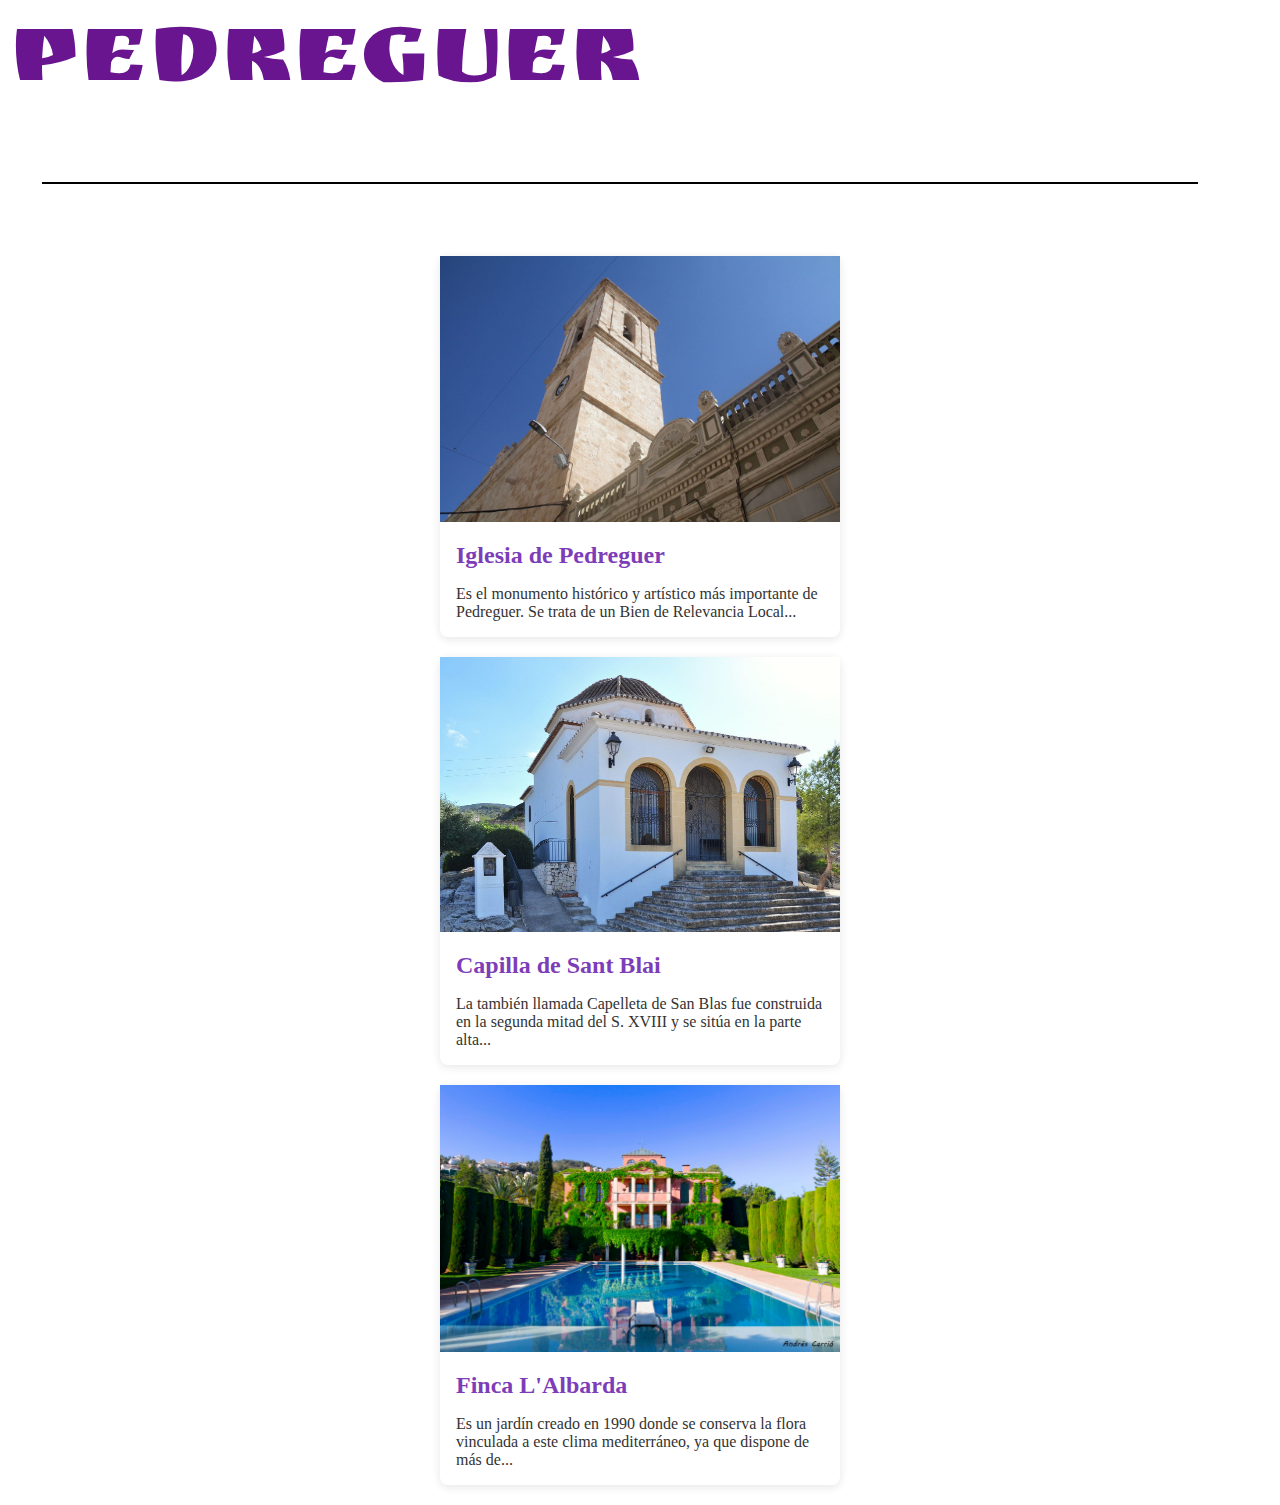
<file: pueblo_Pedreguer.html>
<!DOCTYPE html>
<html lang="en">
<head>
    <link rel="preconnect" href="https://fonts.googleapis.com">
    <link rel="preconnect" href="https://fonts.gstatic.com" crossorigin>
    <link href="https://fonts.googleapis.com/css2?family=Tilt+Warp&display=swap" rel="stylesheet">
    <link rel="preconnect" href="https://fonts.googleapis.com">
    <link rel="preconnect" href="https://fonts.gstatic.com" crossorigin>
    <link href="https://fonts.googleapis.com/css2?family=Ruslan+Display&family=Sixtyfour+Convergence&family=Tilt+Warp&display=swap" rel="stylesheet">
    <link rel="preconnect" href="https://fonts.googleapis.com">
    <link rel="preconnect" href="https://fonts.gstatic.com" crossorigin>
    <link href="https://fonts.googleapis.com/css2?family=Ruslan+Display&family=Sixtyfour+Convergence&display=swap" rel="stylesheet">
    <link rel='stylesheet' href='https://cdn-uicons.flaticon.com/2.6.0/uicons-bold-rounded/css/uicons-bold-rounded.css'>
    <link rel="stylesheet" type="text/css" href="estilo.css">
    <meta charset="UTF-8">
    <meta name="viewport" content="width=device-width, initial-scale=1.0">
    <title>Cosas Pueblo Seleccionado</title>
</head>
<body>
    <div class="cabecera">
        <a style="text-decoration: none;" href="index.html"><div class="Titulo"><h1 class="Nombre_Pagina">Pedreguer</h1></div></a>
        
        
        <input class="checkbox" type="checkbox" >
        <i class="icons fi fi-br-menu-burger"></i>
        <i class="icons fi fi-br-cross"></i>
        <ul class="menu">
            <li><a href="">Perfil <img src="imgs/user-svgrepo-com.svg" alt="Perfil"></a></li>
            <li><a href="favoritos.html">Favoritos <img src="imgs/hearth-svgrepo-com.svg" alt="Favoritos icon"></a></li>
            <li><a href="index.html">Menú principal</a></li>
            <li><a href="">Cerrar sesión <img src="imgs/user-xmark-alt-1-svgrepo-com.svg" alt="cerrar sesión"></a></li>
            <li><a href="google_maps.html">Maps <img src="imgs/map-svgrepo-com.svg" alt="Map icon"></a></li>
        </ul>
        
        
        <div class="sepaCabCont">
            <div class="linea"></div>
        </div>
    </div>


    
    <div class="content_cosas_pueblo">
        <div class="card-container">
            <div class="card pueblo1">
                <a href="DescripcionIglesia.html">
                    <img src="imgs/Iglesia_Pedreguer.JPG" alt="Iglesia de Pedreguer">
                    <h2>Iglesia de Pedreguer</h2>
                    <p>Es el monumento histórico y artístico más importante de Pedreguer. Se trata de un Bien de Relevancia Local...</p>
                </a>
            </div>
            <div class="card">
                <a href="DescripcionCapilla.html">
                    <img src="imgs/Capelleta_pedreguer.jpg" alt="Capilla de Sant Blai">
                    <h2>Capilla de Sant Blai</h2>
                    <p>La también llamada Capelleta de San Blas fue construida en la segunda mitad del S. XVIII y se sitúa en la parte alta...</p>
                </a>   
            </div>
            <div class="card">
                <a href="DescripcionAlbarda.html">
                    <img src="imgs/Finca_la_Albarda.JPG" alt="Finca L'Albarda">
                    <h2>Finca L'Albarda</h2>
                    <p>Es un jardín creado en 1990 donde se conserva la flora vinculada a este clima mediterráneo, ya que dispone de más de...</p>
                </a>
            </div>
        </div>
    </div>


</body>
</html>
</file>
<file: estilo.css>
.ruslan-display-regular {
    font-family: "Ruslan Display", sans-serif;
    font-weight: 400;
    font-style: normal;
  }
.tilt-warp{
  font-family: "Tilt Warp", sans-serif;
  font-optical-sizing: auto;
  font-weight: 400;
  font-style: normal;
  font-variation-settings:
    "XROT" 0,
    "YROT" 0;
}

body{
  margin: 0;
  border: 0;
}

/* ---------------------- Página Inicial ----------------------- */


.Titulo{
  align-content: center;
  width: 100%;
}
.Nombre_Pagina{
  color: #691590;
  align-content: center;
  font-size: 8vw;
  font-family: "Ruslan Display", sans-serif;
  font-weight: 400;
  font-style: normal;
  margin-left: 4%;
}  


/* ---------------------- Menú ----------------------- */

.cabecera *{
  margin: 0;
  padding: 0;
}
.cabecera{
  background-color: white;
  height: 6vh;
  padding: 10px 12px;
  position: fixed;
  transition: 250ms;
  width: 95%;
}
.cabecera .checkbox, .icons{
  position: absolute;
  height: 24px;
  width: 24px;
  top: 10px;
  right: 12px;
  cursor: pointer;
}
.icons{
  pointer-events: none;
  font-size: 24px;
}
.checkbox{
  opacity: 0;
}
.fi-br-cross{
  display: none;
}
.checkbox:checked ~ .fi-br-menu-burger{
  display: none;
}
.checkbox:checked ~ .fi-br-cross{
  display: block;
}
.menu{
  width: 65%;
  position: absolute;
  top: 48px;
  right: 0px;
  display: none;
}
.menu li{
  list-style: none;
}
.menu li a{
  justify-content: space-between;
  text-decoration: none;
  color: black;
  display: flex;
  align-items: center;
  background-color: #e0c1f5;
  padding: 25px 16px;
}
.menu li a:hover{
  background-color: #e4d2f0;
}
.checkbox:checked ~ .menu{
  display: block;
}


.menu li a img{
  width: 15%;
}


/* ------------------------------------------------- */



.sepaCabCont{
  align-content: center;
  width: 100%;
  margin-top: 5%;
}
.sepaCabCont .linea{
  background-color: black;
  width: 95%;
  height: 2px;
  margin: auto;
}



.sepaCab{
  width: 100%;
  align-content: center;
  margin-top: 2%;
  margin-bottom: 2%;
}
.sepaCab .linea{
  background-color: black;
  width: 90%;
  height: 2px;
  margin: auto;
}












.gallery-menu {
  display: flex;
  flex-direction: column;
  gap: 30px;
  width: 100%;
  max-width: 600px; 
}

.primero{
  margin-top: 19%;
}
.card-menu {
  background-color: white;
  border-radius: 15px;
  box-shadow: 0 4px 15px rgba(0, 0, 0, 0.1);
  overflow: hidden;
  text-align: center;
}

.card-menu h2 {
  margin: 0;
  padding: 15px;
  color: #7e3db8;
  background-color: #f9f9f9;
}

.card-menu img {
  width: 80%;
  height: auto;
  display: block;
  border-radius: 15px;
  margin-left: auto;
  margin-right: auto;
}
.gallery-menu a{
  text-decoration: none;
}



.nombre_pueblo{
  font-family: "Tilt Warp", sans-serif;
  font-optical-sizing: auto;
  font-weight: 400;
  font-style: normal;
  font-variation-settings:
    "XROT" 0,
    "YROT" 0;
  color: #B51BFD;
  font-size: 6vw;
  text-align: center;
  text-decoration: none;
}



/* ------------------- Página Cosas Del Pueblo -------------------- */






/* ------------------- Google Maps -------------------- */
.google_maps{
  margin-top: 20%;
  width: 100vw;
  height: 90.6vh;
}













/* ------------------- Cosas del pueblo -------------------- */



.pueblo1{
  margin-top: 19%;
}

.card-container {
  display: flex;
  flex-direction: column;
  align-items: center;
  gap: 20px;
  padding: 20px;
}

.card {
  background-color: white;
  border-radius: 8px;
  box-shadow: 0 2px 10px rgba(0, 0, 0, 0.1);
  width: 90%;
  max-width: 400px;
}

.card a{
  text-decoration: none;
}
.card img {
  width: 100%;
  height: auto;
}

.card h2 {
  font-size: 1.5em;
  color: #7e3db8;
  margin: 16px;
}

.card p {
  font-size: 1em;
  margin: 0 16px 16px;
  color: #333;
}



/* ------------------- Estructura que etas viendo -------------------- */




.card-lugar {
  margin-left: auto;
  margin-right: auto;
  background-color: white;
  border-radius: 10px;
  box-shadow: 0 2px 10px rgba(0, 0, 0, 0.1);
  width: 90%;
  height: auto;
}

.card-lugar img {
  margin-top: 19%;
  width: 100%;
  height: auto;
}

.card-content-lugar {
  padding: 20px;
  height: 45vh;
}

.card-content-lugar h2 {
  font-size: 8vw;
  color: #7e3db8;
  margin: 0;
}

.card-content-lugar hr {
  border: 0;
  border-top: 1px solid #ccc;
  margin: 10px 0;
}
.card-content-lugar p {
  text-align: justify;
  font-size: 1em;
  color: #333;
  line-height: 1.5;
  height: 38vh;
  overflow: auto; /* Permite el scroll si el contenido es mayor a la altura máxima */
}

.card-icons-lugar {
  display: flex;
  justify-content: space-between;
  padding: 15px;
}

.icon-button-lugar {
  background: none;
  border: none;
  cursor: pointer;
  font-size: 1.5em;
  display: flex;
  align-items: center;
}

.icon-button-lugar input {
  display: none;
}

.icon-button-lugar i {
  transition: color 0.3s;
}

.icon-imagenes{
  width: 12%;
}

#favCheckbox:checked + i {
  color: red;
}

.icon-link {
  text-decoration: none;
  color: black;
}








/* ------------------- Imagenes -------------------- */









.gallery {
  margin-right: auto;
  margin-left: auto;
  display: grid;
  grid-template-columns: repeat(2, 1fr);
  gap: 15px;
  width: 90%;
  max-width: 1200px;
}

.photo {
  overflow: hidden;
  border-radius: 8px;
  box-shadow: 0 2px 8px rgba(0, 0, 0, 0.2);
}

.photo.large {
  margin-top: 19%;
  grid-column: span 2;
}

.photo img {
  width: 100%;
  height: 100%;
  object-fit: cover; 
}
</file>
